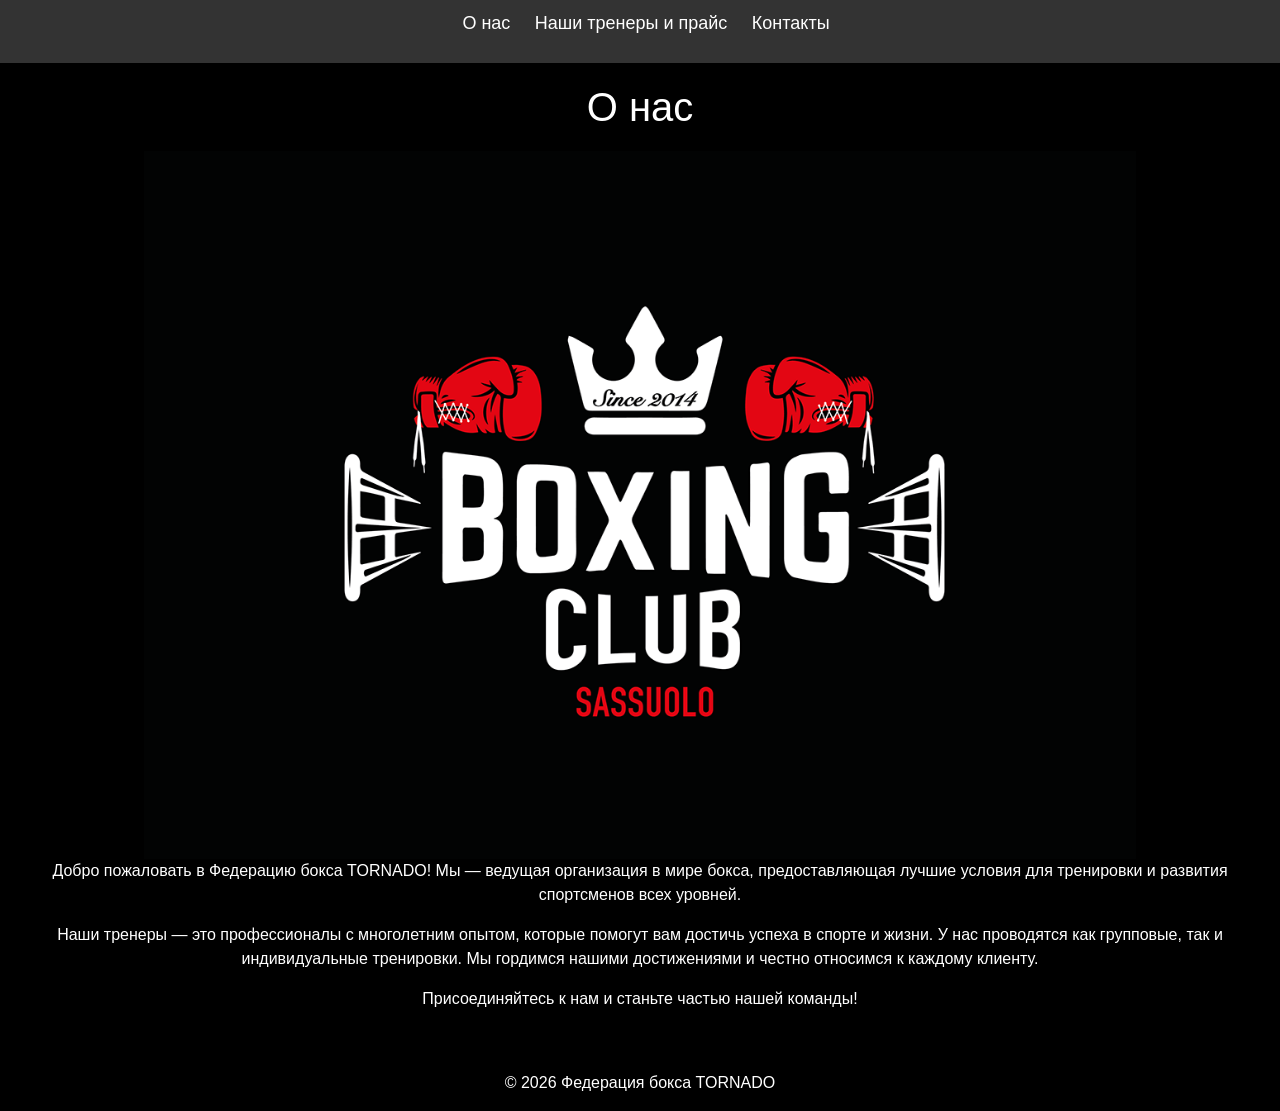
<file: index.html>
<!DOCTYPE html>
<html lang="ru">
<head>
    <meta charset="UTF-8">
    <meta name="viewport" content="width=device-width, initial-scale=1.0">
    <title>Tornado Бокс Федерация</title>
    <link href="https://cdn.jsdelivr.net/npm/bootstrap@5.3.8/dist/css/bootstrap.min.css" rel="stylesheet" integrity="sha384-sRIl4kxILFvY47J16cr9ZwB07vP4J8+LH7qKQnuqkuIAvNWLzeN8tE5YBujZqJLB" crossorigin="anonymous">
    <link rel="stylesheet" href="css/style.css">
</head>
<body>
    <header>
        <nav>
            <ul>
                <li><a href="index.html">О нас</a></li>
                <li><a href="html/servies.html">Наши тренеры и прайс</a></li>
                <li><a href="html/contacts.html">Контакты</a></li>
            </ul>
        </nav>
    </header>
    <main>
        <section class="section-anout-us">
            <h1>О нас</h1>
            <img src="img/5fd6dab06c3574d81ebfd5d38ff1eee7.png" alt="Федерация бокса" class="about-image">
            <p>Добро пожаловать в Федерацию бокса TORNADO! Мы — ведущая организация в мире бокса, предоставляющая лучшие условия для тренировки и развития спортсменов всех уровней.</p>
            <p>Наши тренеры — это профессионалы с многолетним опытом, которые помогут вам достичь успеха в спорте и жизни. У нас проводятся как групповые, так и индивидуальные тренировки. Мы гордимся нашими достижениями и честно относимся к каждому клиенту.</p>
            <p>Присоединяйтесь к нам и станьте частью нашей команды!</p>
        </section>
    </main>
    <footer>
        <p>&copy; 2026 Федерация бокса TORNADO</p>
    </footer>
</body>
</html>
</file>
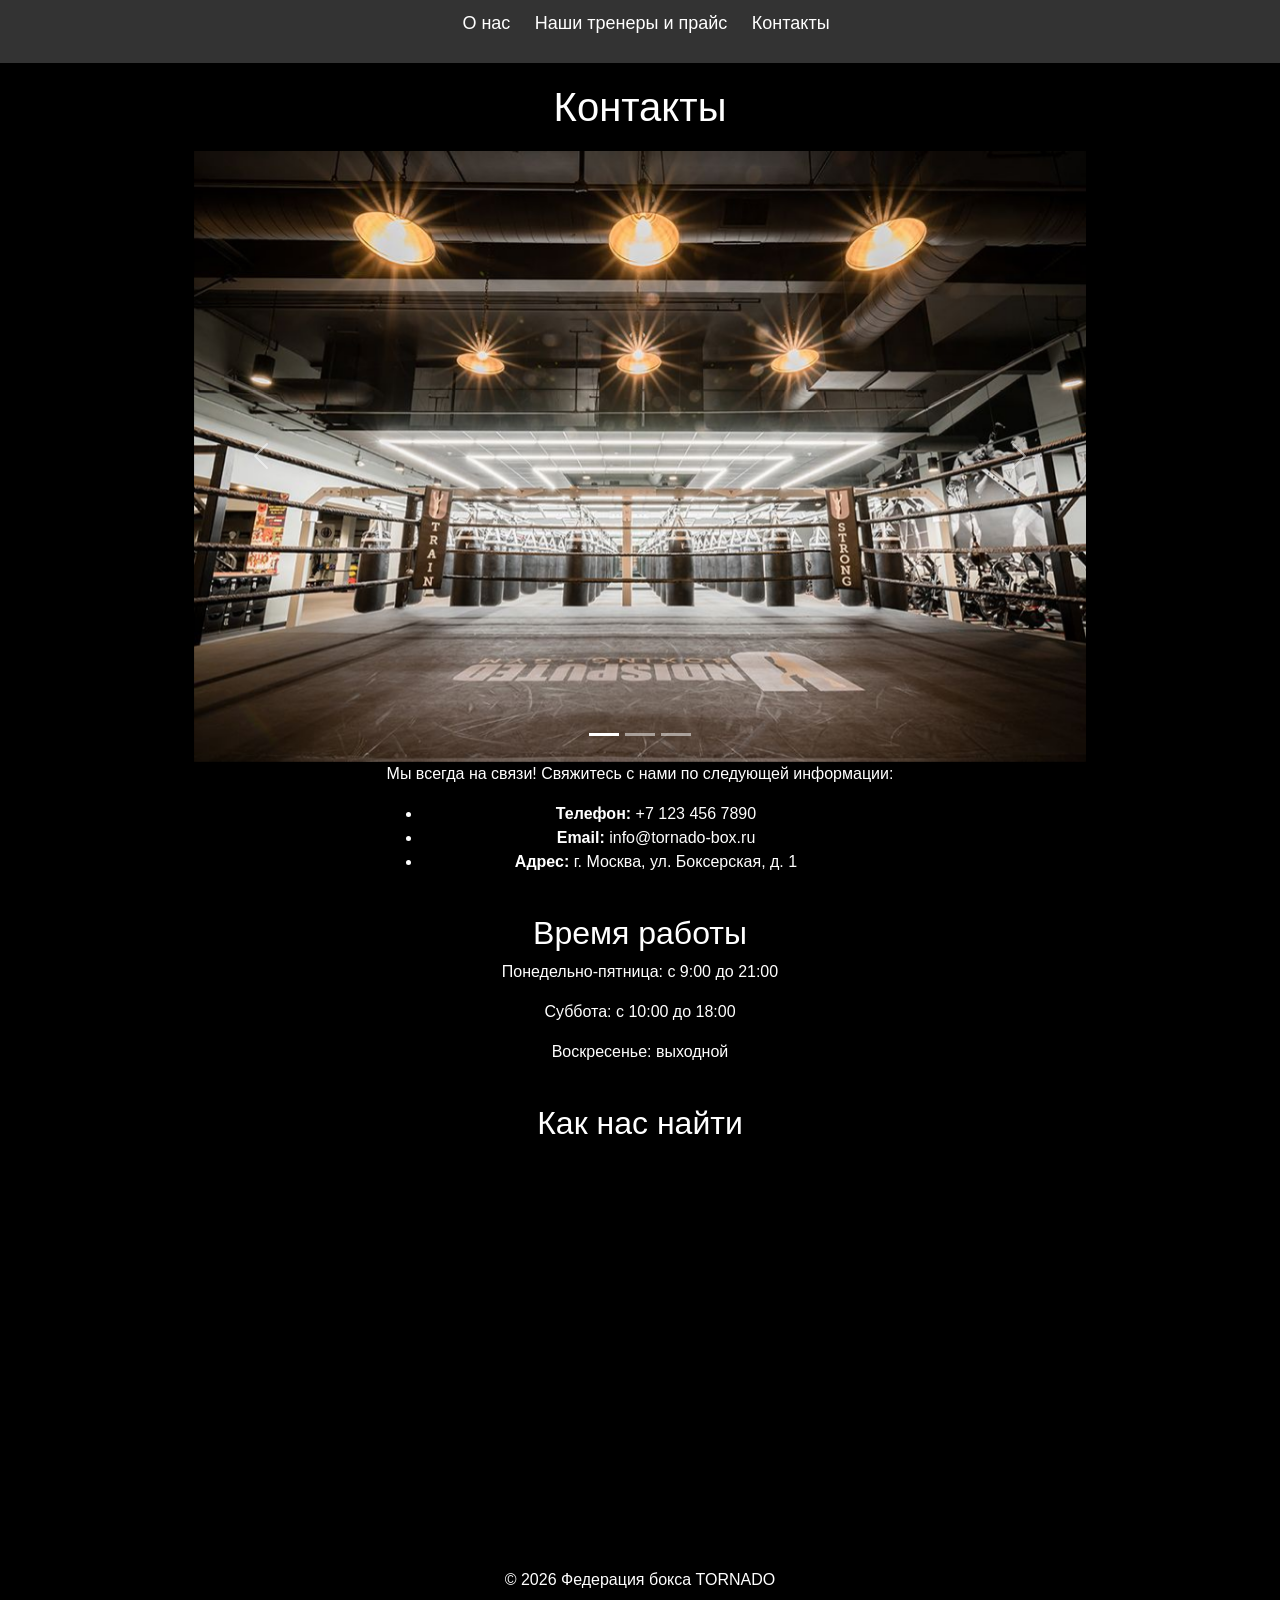
<file: html/contacts.html>
<!DOCTYPE html>
<html lang="ru">
  <head>
    <meta charset="UTF-8" />
    <meta name="viewport" content="width=device-width, initial-scale=1.0" />
    <title>Контакты | TORNADO</title>
    <link
      href="https://cdn.jsdelivr.net/npm/bootstrap@5.3.8/dist/css/bootstrap.min.css"
      rel="stylesheet"
      integrity="sha384-sRIl4kxILFvY47J16cr9ZwB07vP4J8+LH7qKQnuqkuIAvNWLzeN8tE5YBujZqJLB"
      crossorigin="anonymous"
    />
    <link rel="stylesheet" href="../css/style.css" />
  </head>
  <body>
    <header>
      <nav>
        <ul>
          <li><a href="../index.html">О нас</a></li>
          <li><a href="servies.html">Наши тренеры и прайс</a></li>
          <li><a href="contacts.html">Контакты</a></li>
        </ul>
      </nav>
    </header>
    <main>
      <section class="section-contacts">
        <div class="container">
          <h1>Контакты</h1>
          <div id="carouselExampleIndicators" class="carousel slide">
            <div class="carousel-indicators">
              <button
                type="button"
                data-bs-target="#carouselExampleIndicators"
                data-bs-slide-to="0"
                class="active"
                aria-current="true"
                aria-label="Slide 1"
              ></button>
              <button
                type="button"
                data-bs-target="#carouselExampleIndicators"
                data-bs-slide-to="1"
                aria-label="Slide 2"
              ></button>
              <button
                type="button"
                data-bs-target="#carouselExampleIndicators"
                data-bs-slide-to="2"
                aria-label="Slide 3"
              ></button>
            </div>
            <div class="carousel-inner">
              <div class="carousel-item active">
                <img src="../img/1.jpg" class="d-block w-100" alt="..." />
              </div>
              <div class="carousel-item">
                <img src="../img/2.png" class="d-block w-100" alt="..." />
              </div>
              <div class="carousel-item">
                <img src="../img/3.webp" class="d-block w-100" alt="..." />
              </div>
            </div>
            <button
              class="carousel-control-prev"
              type="button"
              data-bs-target="#carouselExampleIndicators"
              data-bs-slide="prev"
            >
              <span
                class="carousel-control-prev-icon"
                aria-hidden="true"
              ></span>
              <span class="visually-hidden">Previous</span>
            </button>
            <button
              class="carousel-control-next"
              type="button"
              data-bs-target="#carouselExampleIndicators"
              data-bs-slide="next"
            >
              <span
                class="carousel-control-next-icon"
                aria-hidden="true"
              ></span>
              <span class="visually-hidden">Next</span>
            </button>
          </div>
          <p>Мы всегда на связи! Свяжитесь с нами по следующей информации:</p>
          <ul>
            <li><strong>Телефон:</strong> +7 123 456 7890</li>
            <li><strong>Email:</strong> info@tornado-box.ru</li>
            <li><strong>Адрес:</strong> г. Москва, ул. Боксерская, д. 1</li>
          </ul>
        </div>
      </section>

      <section>
        <div class="container">
        <h2>Время работы</h2>
        <p>Понедельно-пятница: с 9:00 до 21:00</p>
        <p>Суббота: с 10:00 до 18:00</p>
        <p>Воскресенье: выходной</p>
    </div>
      </section>

      <section>
        <div class="container">
        <h2>Как нас найти</h2>
        <iframe
          src="https://www.google.com/maps/embed?pb=..."
          width="600"
          height="450"
          style="border: 0"
          allowfullscreen=""
          loading="lazy"
        ></iframe>
    </div>
      </section>
    </main>
    <footer>
      <p>&copy; 2026 Федерация бокса TORNADO</p>
    </footer>
    <script
      src="https://cdn.jsdelivr.net/npm/bootstrap@5.3.8/dist/js/bootstrap.bundle.min.js"
      integrity="sha384-FKyoEForCGlyvwx9Hj09JcYn3nv7wiPVlz7YYwJrWVcXK/BmnVDxM+D2scQbITxI"
      crossorigin="anonymous"
    ></script>
  </body>
</html>
</file>
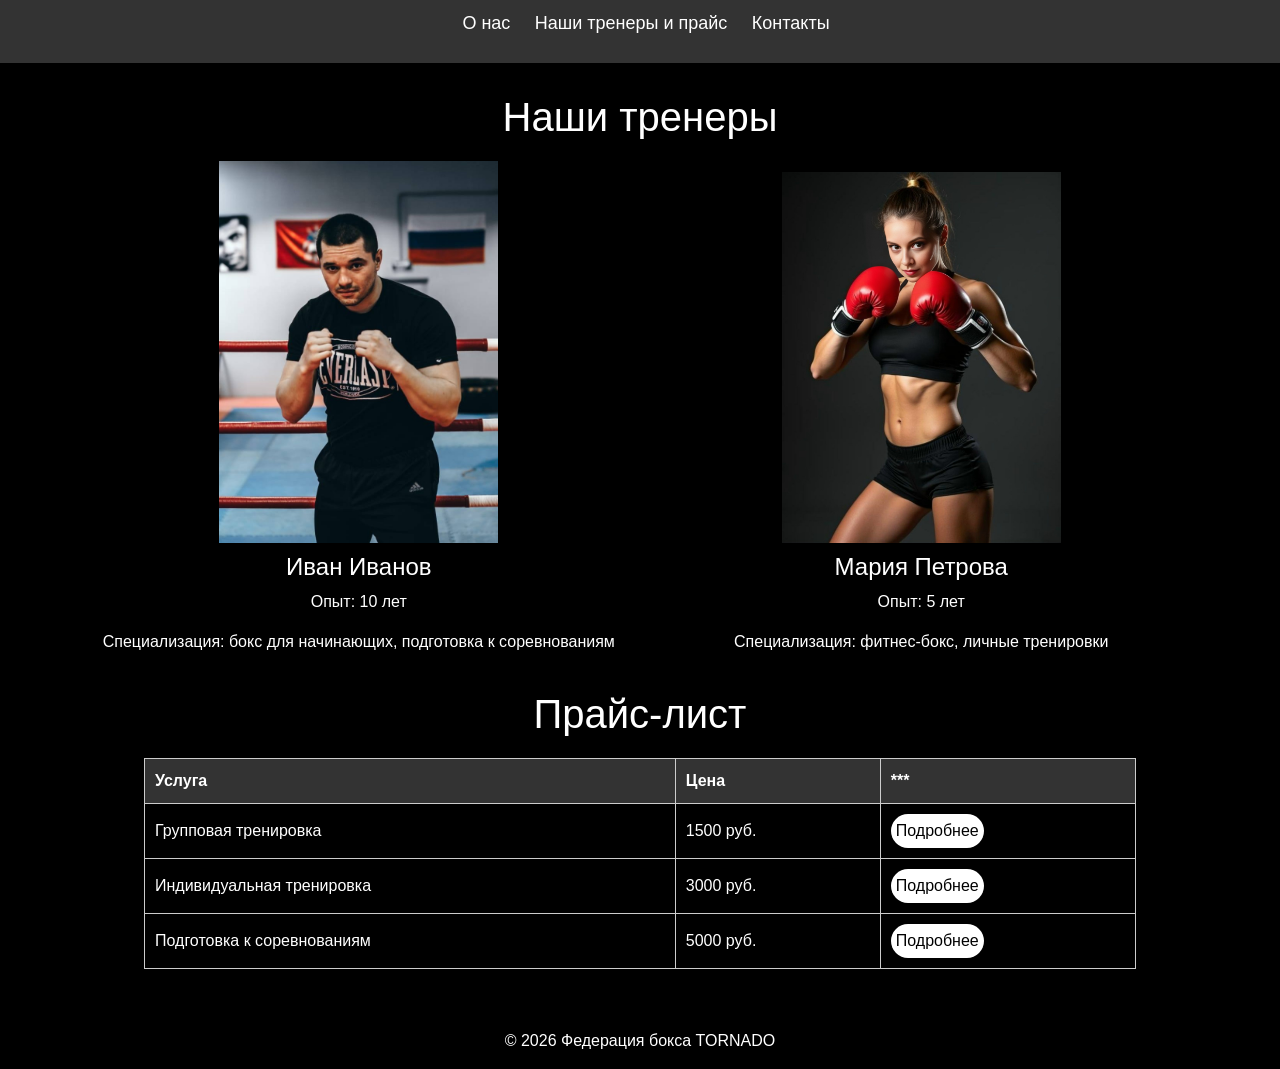
<file: html/servies.html>
<!DOCTYPE html>
<html lang="ru">
<head>
    <meta charset="UTF-8">
    <meta name="viewport" content="width=device-width, initial-scale=1.0">
    <title>Наши тренеры и прайс | TORNADO</title>
    <link href="https://cdn.jsdelivr.net/npm/bootstrap@5.3.8/dist/css/bootstrap.min.css" rel="stylesheet" integrity="sha384-sRIl4kxILFvY47J16cr9ZwB07vP4J8+LH7qKQnuqkuIAvNWLzeN8tE5YBujZqJLB" crossorigin="anonymous">
    <link rel="stylesheet" href="../css/style.css">
</head>
<body>
    <header>
        <nav>
            <ul>
                <li><a href="../index.html">О нас</a></li>
                <li><a href="servies.html">Наши тренеры и прайс</a></li>
                <li><a href="contacts.html">Контакты</a></li>
            </ul>
        </nav>
    </header>
    <main>
        <section class="our-trainers">
            <h1>Наши тренеры</h1>
            <div class="trainer-card">
                <img src="../img/trener_po_boksu_dmitrienko_dmitriy_club_udarnik.jpg" alt="Тренер 1">
                <h2>Иван Иванов</h2>
                <p>Опыт: 10 лет</p>
                <p>Специализация: бокс для начинающих, подготовка к соревнованиям</p>
            </div>
            <div class="trainer-card">
                <img src="../img/81UKrRgZCBtwEu2NC3tVYJqlAF845_WH1qqekYz2p5E5bUetx06fyM2DcP77lYaZbLFWkFmCQupeWx1kGY34_KtX.jpg" alt="Тренер 2">
                <h2>Мария Петрова</h2>
                <p>Опыт: 5 лет</p>
                <p>Специализация: фитнес-бокс, личные тренировки</p>
            </div>
        </section>

        <section class="section-price">
            <h1>Прайс-лист</h1>
            <table>
                <tr>
                    <th>Услуга</th>
                    <th>Цена</th>
                    <th>***</th>
                </tr>
                <tr>
                    <td>Групповая тренировка</td>
                    <td>1500 руб.</td>
                    <td><button>Подробнее</button></td>
                </tr>
                <tr>
                    <td>Индивидуальная тренировка</td>
                    <td>3000 руб.</td>
                    <td><button>Подробнее</button></td>
                </tr>
                <tr>
                    <td>Подготовка к соревнованиям</td>
                    <td>5000 руб.</td>
                    <td><button>Подробнее</button></td>
                </tr>
            </table>
        </section>
    </main>
    <footer>
        <p>&copy; 2026 Федерация бокса TORNADO</p>
    </footer>
</body>

</html>
</file>
<file: css/style.css>
/* Общие стили */
* {
    margin: 0;
    padding: 0;
    box-sizing: border-box;
}

body {
    font-family: Arial, sans-serif;
    background-color: #000000;
    color: white;
}
.container{
    width: 1200px;
    margin: 0 auto;
}
header {
    background-color: #333;
    padding: 10px 0;
}

header nav ul {
    list-style-type: none;
    text-align: center;
}

header nav ul li {
    display: inline;
    margin-right: 20px;
}

header nav ul li a {
    color: white;
    text-decoration: none;
    font-size: 18px;
}

header nav ul li a:hover {
    text-decoration: underline;
}

/* Главные стили */
main {
    padding: 20px;
}

h1 {
    color: white;
    text-align: center;
    margin-bottom: 20px;
}

section {
    margin-bottom: 40px;
    text-align: center;
}

/* Стили для страницы "Наши тренеры" */
.trainer-card {
    display: inline-block;
    width: 45%;
    text-align: center;
}

.trainer-card img {
    width: 50%;
    height: auto;
}
.trainer-card:hover {
    border: 2px solid white;
}

.trainer-card h2 {
    font-size: 24px;
    margin-top: 10px;
}

.trainer-card p {
    font-size: 16px;
}

.our-trainers{
    padding-top: 10px;
    padding-bottom: 10px;
    margin-bottom: 10px;
}
.section-price button{
    padding: 5px;
    background-color: white;
    color: black;
    border-radius: 25px;
    border: none;
}
.section-price button:hover{
    background-color: #333;
    color: white;
}
/* Прайс-лист */
table {
    width: 80%;
    border-collapse: collapse;
    margin: 20px auto;
}

table th, table td {
    padding: 10px;
    border: 1px solid #ccc;
    text-align: left;
}

table th {
    background-color: #333;
    color: white;
}

/* Стили для страницы контактов */
iframe {
    width: 100%;
    height: 350px;
    border: none;
}
.about-image{
    max-width: 80%;
}
.section-contacts {
    text-align: center;
}

.section-contacts ul{
    width: 500px;
    margin: 0 auto;
}
footer{
    text-align: center;
}
.carousel{
    width: 80%;
    margin: 0 auto;
}
</file>
